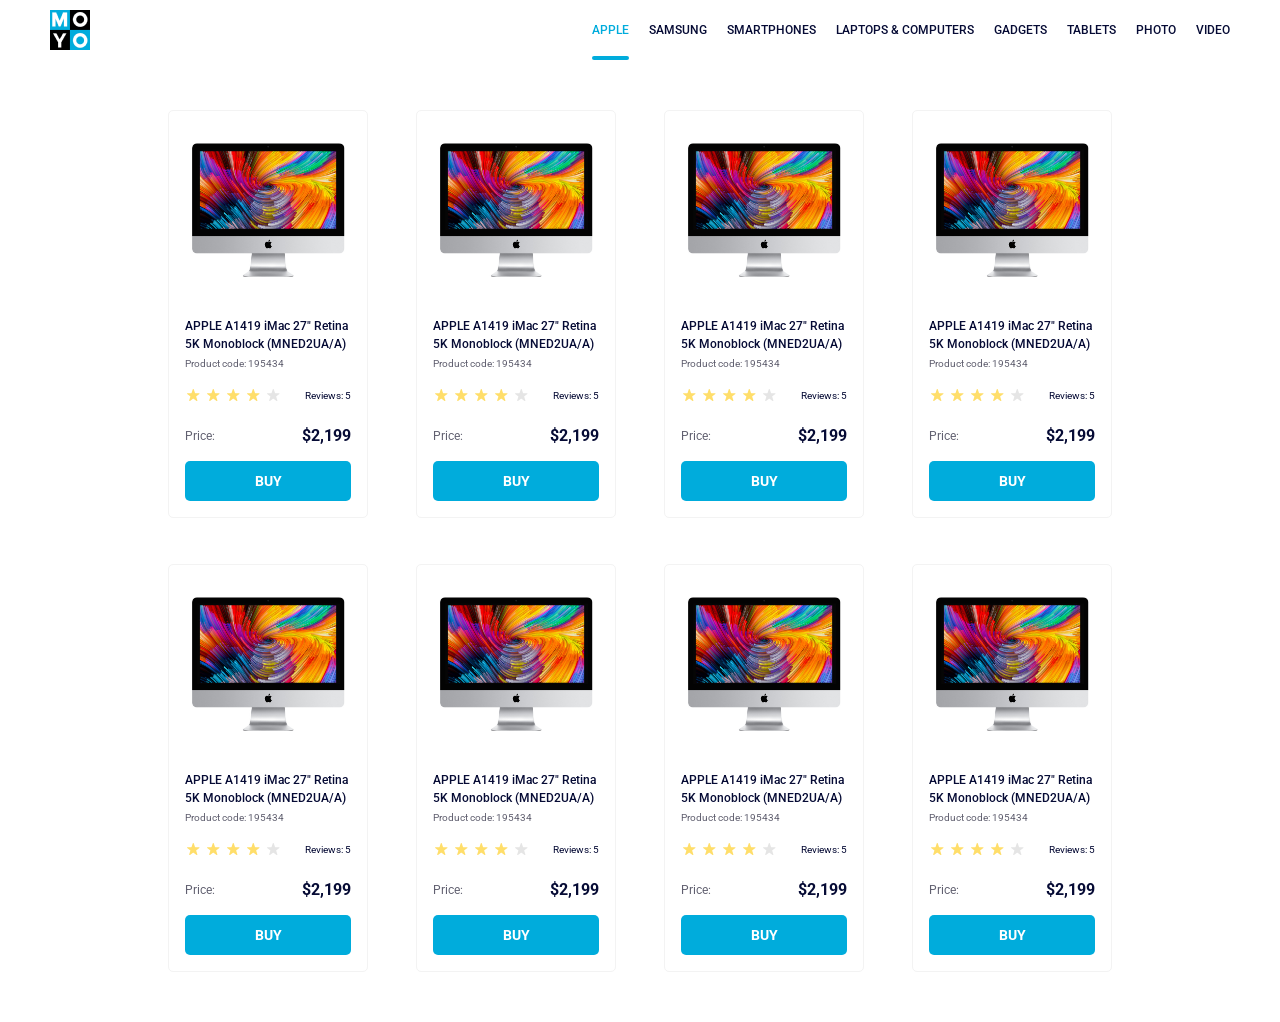
<file: index.html>
<!doctype html><html lang="en"><head><meta charset="utf-8"><meta name="viewport" content="width=device-width, initial-scale=1.0"><title>Catalog</title><link rel="preconnect" href="https://fonts.gstatic.com"><link href="https://fonts.googleapis.com/css2?family=Roboto:wght@400;500;700&display=swap" rel="stylesheet"><link rel="stylesheet" href="layout_catalog.d3eefbb6.css"></head><body> <header class="header"> <a href="#" class="logo"> <img src="logo.d777a287.png" alt="Logo"> </a> <nav class="nav"> <ul class="nav__list"> <li class="nav__item"> <a class="is-active nav__link" href="#"> Apple </a> </li> <li class="nav__item"> <a class="nav__link" href="#"> Samsung </a> </li> <li class="nav__item"> <a class="nav__link" href="#"> Smartphones </a> </li> <li class="nav__item"> <a class="nav__link" href="#" data-qa="nav-hover"> Laptops & Computers </a> </li> <li class="nav__item"> <a class="nav__link" href="#"> Gadgets </a> </li> <li class="nav__item"> <a class="nav__link" href="#"> Tablets </a> </li> <li class="nav__item"> <a class="nav__link" href="#"> Photo </a> </li> <li class="nav__item"> <a class="nav__link" href="#"> Video </a> </li> </ul> </nav> </header> <main class="catalog"> <div class="card" data-qa="card"> <img src="imac.202c52ff.jpeg" alt="iMac" class="card__image"> <h2 class="card__title"> APPLE A1419 iMac 27" Retina 5K Monoblock (MNED2UA/A) </h2> <p class="card__code">Product code: 195434</p> <div class="card__review"> <div class="stars stars--4"> <div class="stars__star"></div> <div class="stars__star"></div> <div class="stars__star"></div> <div class="stars__star"></div> <div class="stars__star"></div> </div> <p class="card__reviews">Reviews: 5</p> </div> <div class="card__price-block"> <span class="card__price-label">Price:</span> <span class="card__price-value">$2,199</span> </div> <a href="#" class="card__buy" data-qa="card-hover"> Buy </a> </div> <div class="card"> <img src="imac.202c52ff.jpeg" alt="iMac" class="card__image"> <h2 class="card__title"> APPLE A1419 iMac 27" Retina 5K Monoblock (MNED2UA/A) </h2> <p class="card__code">Product code: 195434</p> <div class="card__review"> <div class="stars stars--4"> <div class="stars__star"></div> <div class="stars__star"></div> <div class="stars__star"></div> <div class="stars__star"></div> <div class="stars__star"></div> </div> <p class="card__reviews">Reviews: 5</p> </div> <div class="card__price-block"> <span class="card__price-label">Price:</span> <span class="card__price-value">$2,199</span> </div> <a href="#" class="card__buy"> Buy </a> </div> <div class="card"> <img src="imac.202c52ff.jpeg" alt="iMac" class="card__image"> <h2 class="card__title"> APPLE A1419 iMac 27" Retina 5K Monoblock (MNED2UA/A) </h2> <p class="card__code">Product code: 195434</p> <div class="card__review"> <div class="stars stars--4"> <div class="stars__star"></div> <div class="stars__star"></div> <div class="stars__star"></div> <div class="stars__star"></div> <div class="stars__star"></div> </div> <p class="card__reviews">Reviews: 5</p> </div> <div class="card__price-block"> <span class="card__price-label">Price:</span> <span class="card__price-value">$2,199</span> </div> <a href="#" class="card__buy"> Buy </a> </div> <div class="card"> <img src="imac.202c52ff.jpeg" alt="iMac" class="card__image"> <h2 class="card__title"> APPLE A1419 iMac 27" Retina 5K Monoblock (MNED2UA/A) </h2> <p class="card__code">Product code: 195434</p> <div class="card__review"> <div class="stars stars--4"> <div class="stars__star"></div> <div class="stars__star"></div> <div class="stars__star"></div> <div class="stars__star"></div> <div class="stars__star"></div> </div> <p class="card__reviews">Reviews: 5</p> </div> <div class="card__price-block"> <span class="card__price-label">Price:</span> <span class="card__price-value">$2,199</span> </div> <a href="#" class="card__buy"> Buy </a> </div> <div class="card"> <img src="imac.202c52ff.jpeg" alt="iMac" class="card__image"> <h2 class="card__title"> APPLE A1419 iMac 27" Retina 5K Monoblock (MNED2UA/A) </h2> <p class="card__code">Product code: 195434</p> <div class="card__review"> <div class="stars stars--4"> <div class="stars__star"></div> <div class="stars__star"></div> <div class="stars__star"></div> <div class="stars__star"></div> <div class="stars__star"></div> </div> <p class="card__reviews">Reviews: 5</p> </div> <div class="card__price-block"> <span class="card__price-label">Price:</span> <span class="card__price-value">$2,199</span> </div> <a href="#" class="card__buy"> Buy </a> </div> <div class="card"> <img src="imac.202c52ff.jpeg" alt="iMac" class="card__image"> <h2 class="card__title"> APPLE A1419 iMac 27" Retina 5K Monoblock (MNED2UA/A) </h2> <p class="card__code">Product code: 195434</p> <div class="card__review"> <div class="stars stars--4"> <div class="stars__star"></div> <div class="stars__star"></div> <div class="stars__star"></div> <div class="stars__star"></div> <div class="stars__star"></div> </div> <p class="card__reviews">Reviews: 5</p> </div> <div class="card__price-block"> <span class="card__price-label">Price:</span> <span class="card__price-value">$2,199</span> </div> <a href="#" class="card__buy"> Buy </a> </div> <div class="card"> <img src="imac.202c52ff.jpeg" alt="iMac" class="card__image"> <h2 class="card__title"> APPLE A1419 iMac 27" Retina 5K Monoblock (MNED2UA/A) </h2> <p class="card__code">Product code: 195434</p> <div class="card__review"> <div class="stars stars--4"> <div class="stars__star"></div> <div class="stars__star"></div> <div class="stars__star"></div> <div class="stars__star"></div> <div class="stars__star"></div> </div> <p class="card__reviews">Reviews: 5</p> </div> <div class="card__price-block"> <span class="card__price-label">Price:</span> <span class="card__price-value">$2,199</span> </div> <a href="#" class="card__buy"> Buy </a> </div> <div class="card"> <img class="card__image" src="imac.202c52ff.jpeg" alt="iMac"> <h2 class="card__title"> APPLE A1419 iMac 27" Retina 5K Monoblock (MNED2UA/A) </h2> <p class="card__code">Product code: 195434</p> <div class="card__review"> <div class="stars stars--4"> <div class="stars__star"></div> <div class="stars__star"></div> <div class="stars__star"></div> <div class="stars__star"></div> <div class="stars__star"></div> </div> <p class="card__reviews">Reviews: 5</p> </div> <div class="card__price-block"> <span class="card__price-label">Price:</span> <span class="card__price-value">$2,199</span> </div> <a href="#" class="card__buy"> Buy </a> </div> </main> </body></html>
</file>
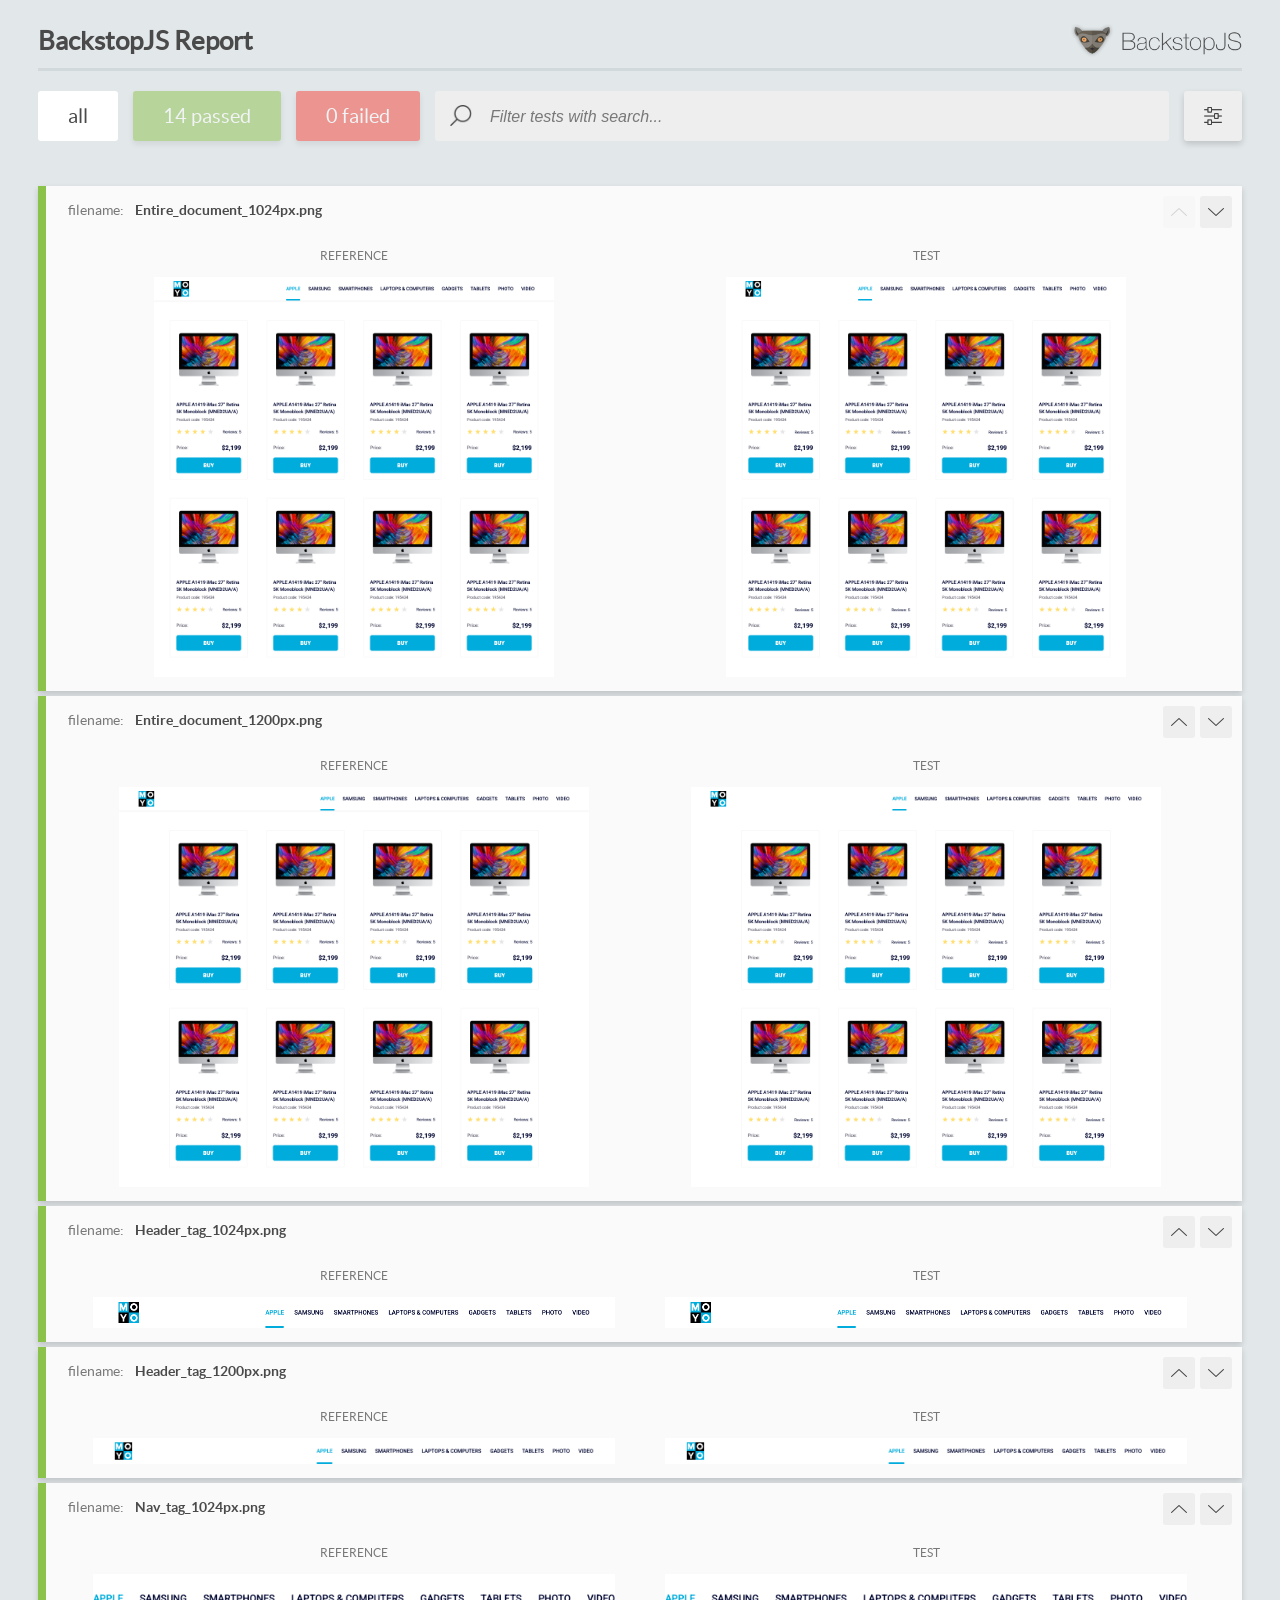
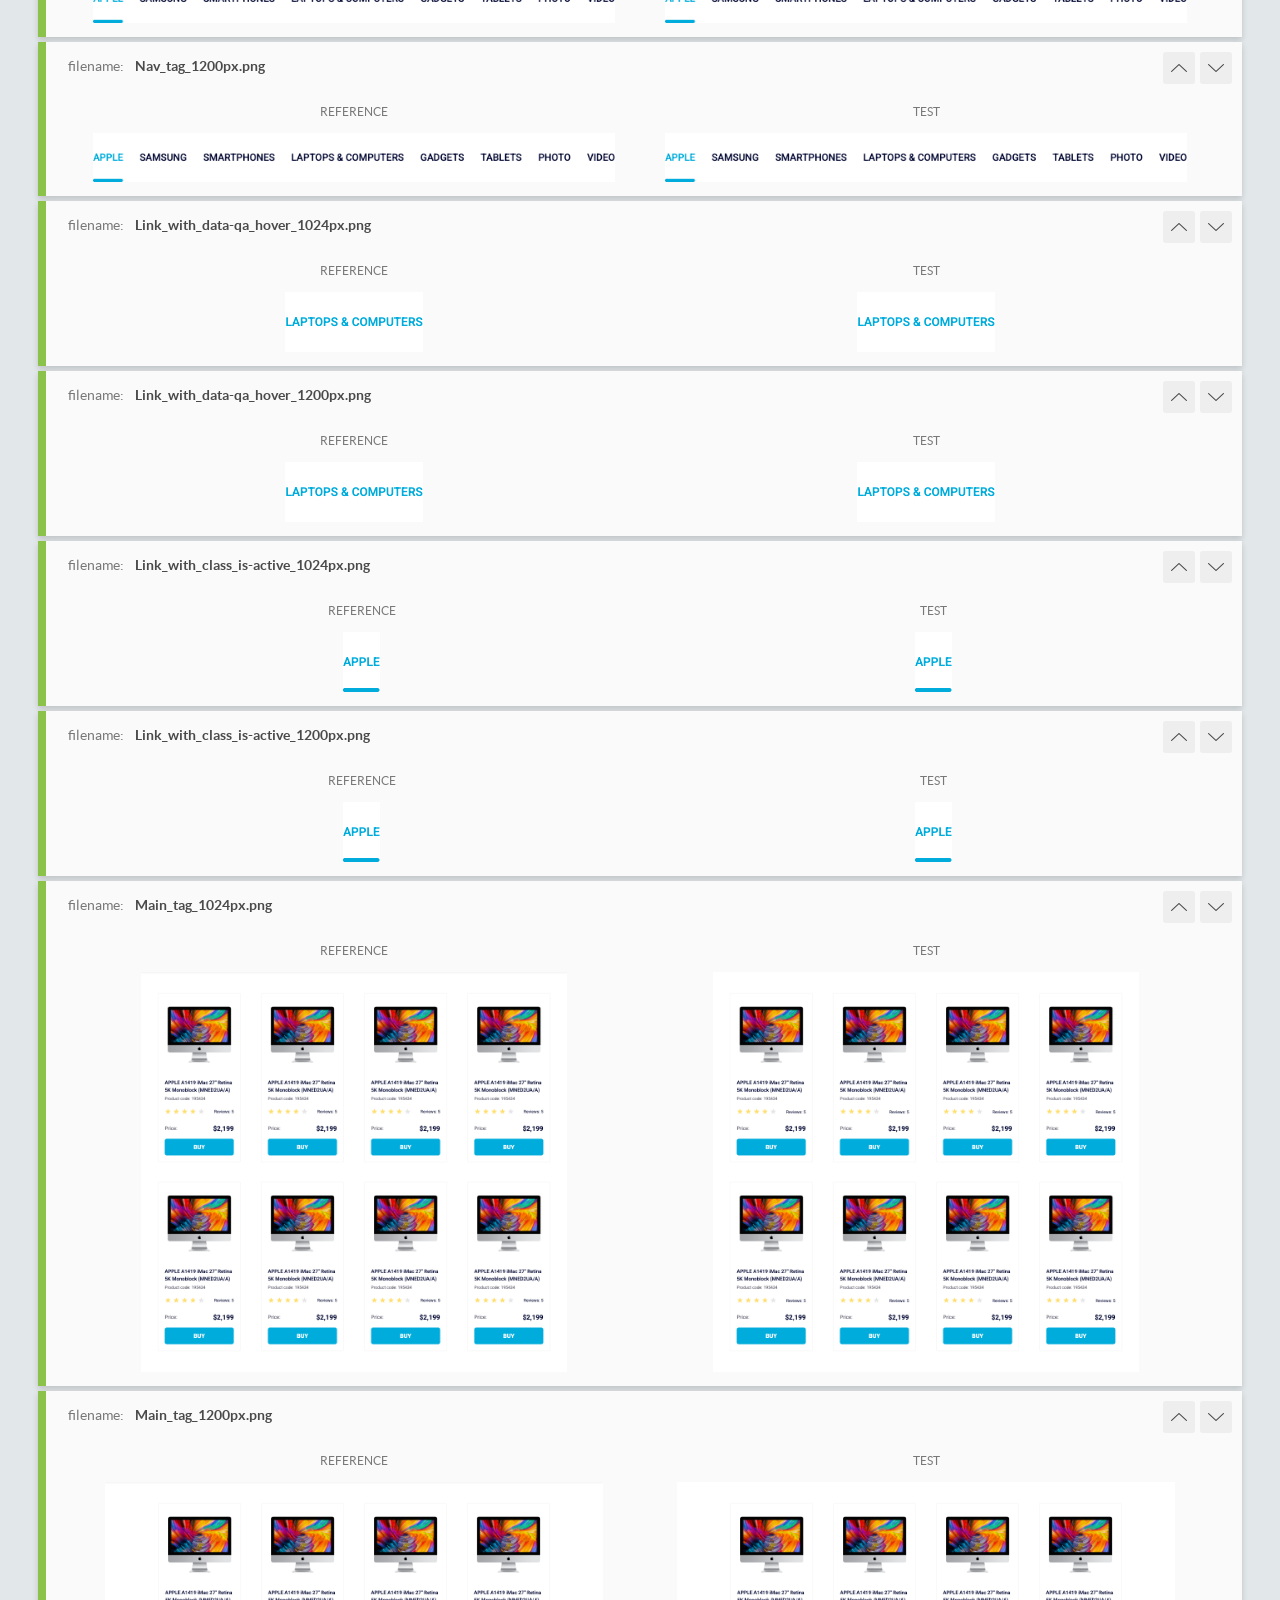
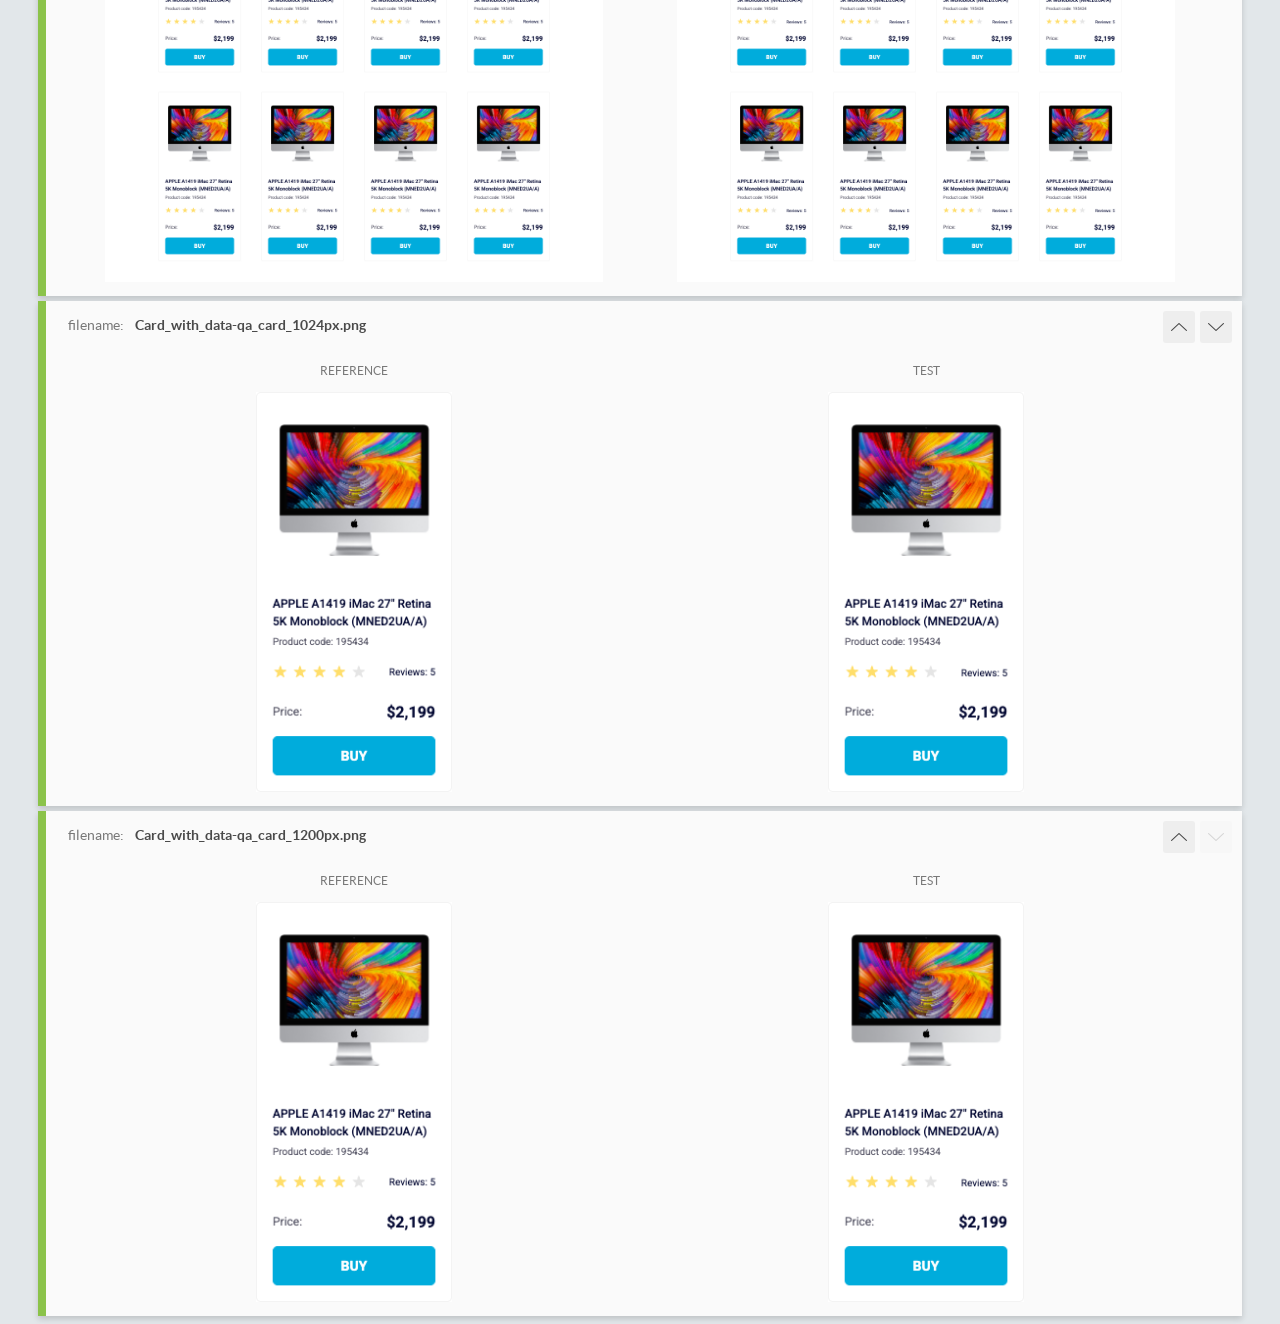
<file: report/html_report/index.html>
<!DOCTYPE html>
<html>
  <head>
    <meta charset="utf-8">
    <!-- Disable Cache -->
    <meta http-equiv="Cache-Control" content="no-cache, no-store, must-revalidate">
    <meta http-equiv="Pragma" content="no-cache">
    <meta http-equiv="Expires" content="0">

    <title>BackstopJS Report</title>

    <style>
      @font-face {
          font-family: 'latoregular';
          src: url('./assets/fonts/lato-regular-webfont.woff2') format('woff2'),
              url('./assets/fonts/lato-regular-webfont.woff') format('woff');
          font-weight: 400;
          font-style: normal;
      }
      @font-face {
          font-family: 'latobold';
          src: url('./assets/fonts/lato-bold-webfont.woff2') format('woff2'),
              url('./assets/fonts/lato-bold-webfont.woff') format('woff');
          font-weight: 700;
          font-style: normal;
      }

      .ReactModal__Body--open {
          overflow: hidden;
      }
      .ReactModal__Body--open .header {
        display: none;
      }

    </style>
  </head>
  <body style="background-color: #E2E7EA">
    <div id="root">

    </div>
    <script>
      function report (report) { // eslint-disable-line no-unused-vars
        window.tests = report;
      }
    </script>
    <script src="config.js"></script>
    <script src="index_bundle.js"></script>
  </body>
</html>
</file>
<file: layout_catalog.d3eefbb6.css>
.header{background-color:#fff;justify-content:space-between;align-items:center;width:100%;display:flex}.nav{margin-right:50px;display:flex}.nav__list{height:60px;margin:0;padding:0;list-style:none;display:flex}.nav__item:nth-child(n+2){margin-left:20px}.nav__link{color:#060b35;text-transform:uppercase;text-align:center;white-space:nowrap;align-items:center;height:60px;font-size:12px;font-weight:500;line-height:15px;text-decoration:none;display:flex;position:relative}.nav__link:hover,.nav__link.is-active{color:#00acdc}.is-active:after{content:"";background-color:#00acdc;border-radius:8px;width:100%;height:4px;position:absolute;bottom:0;left:0}.logo{width:40px;height:40px;margin-left:50px;display:block}.card{box-sizing:border-box;border:1px solid #f3f3f3;border-radius:5px;flex-direction:column;width:200px;padding:32px 16px 16px;transition:transform .3s;display:flex}.card__image{margin-inline:auto;align-self:center;width:160px;height:134px;margin-bottom:40px}.card__title{color:#060b35;margin:0 0 4px;font-size:12px;font-weight:500;line-height:18px}.card__code{color:#616070;margin:0 0 16px}.card__review{flex-direction:row;justify-content:space-between;align-items:flex-end;margin-bottom:24px;display:flex}.card__reviews{color:#060b35;margin:0}.card__price-block{flex-direction:row;justify-content:space-between;align-items:flex-end;margin-bottom:16px;display:flex}.card__price-label{color:#616070;font-size:12px;line-height:18px}.card__price-value{color:#060b35;font-size:16px;font-weight:700;line-height:18px}.card__buy{box-sizing:border-box;text-transform:uppercase;color:#fff;background-color:#00acdc;border-radius:5px;justify-content:center;align-items:center;height:40px;font-size:14px;font-weight:700;line-height:16px;text-decoration:none;display:flex}.card__buy:hover{color:#00acdc;background-color:#fff;border:1px solid #00acdc;transition:all .3s}.card:hover{z-index:1;transform:scale(1.2)}.card:hover .card__title{color:#34568b}.catalog{grid-template-columns:repeat(1,200px);justify-content:center;gap:46px 48px;padding:50px 40px;display:grid;overflow:visible}@media (width>=488px){.catalog{grid-template-columns:repeat(2,200px)}}@media (width>=768px){.catalog{grid-template-columns:repeat(3,200px)}}@media (width>=1024px){.catalog{grid-template-columns:repeat(4,200px)}}.stars{display:flex}.stars__star{background-image:url(star.0aa15587.svg);background-position:50%;background-repeat:no-repeat;width:16px;height:16px;margin-right:4px}.stars__star:last-child{margin-right:0}.stars--1 .stars__star:nth-child(-n+1),.stars--2 .stars__star:nth-child(-n+2),.stars--3 .stars__star:nth-child(-n+3),.stars--4 .stars__star:nth-child(-n+4),.stars--5 .stars__star:nth-child(-n+5){background-image:url(star-active.1a24ce14.svg)}body{margin:0}html{letter-spacing:0;font-family:Roboto,sans-serif;font-size:10px;font-weight:400;line-height:14px}
/*# sourceMappingURL=layout_catalog.d3eefbb6.css.map */
</file>
